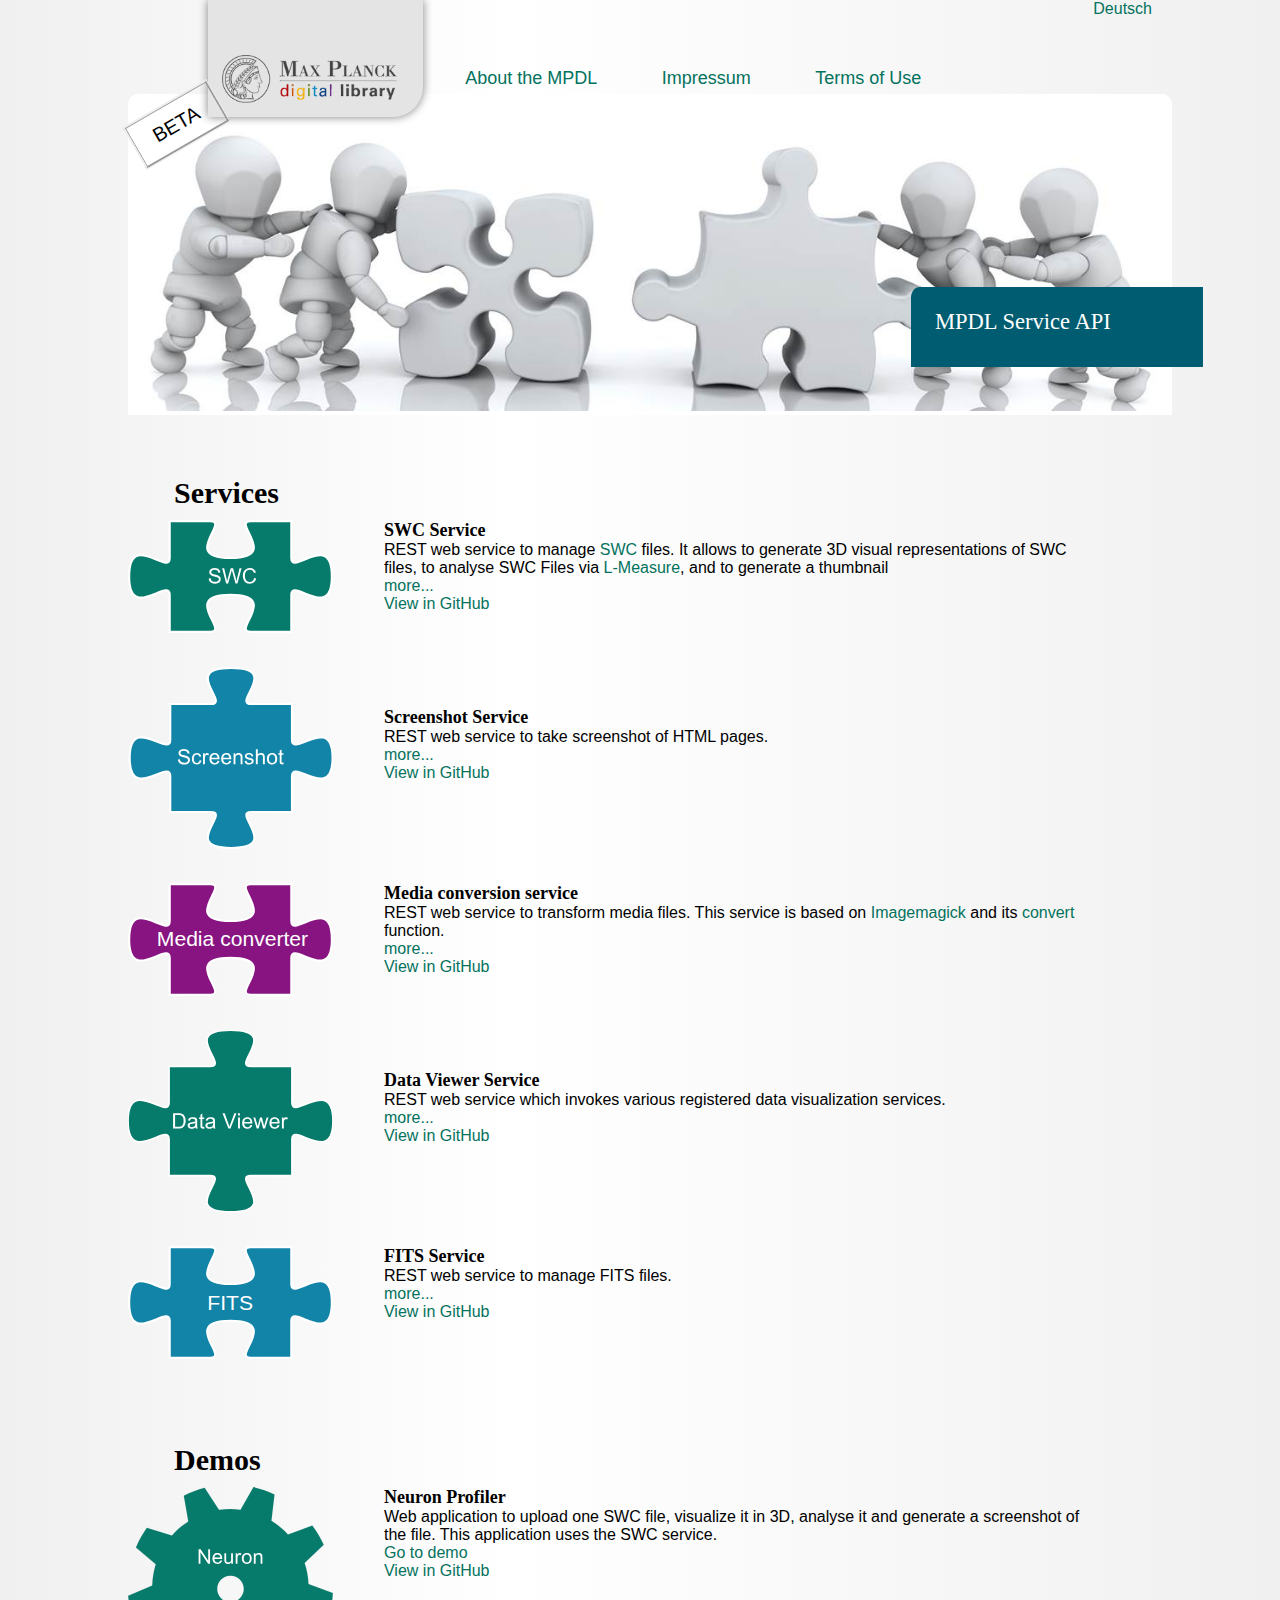
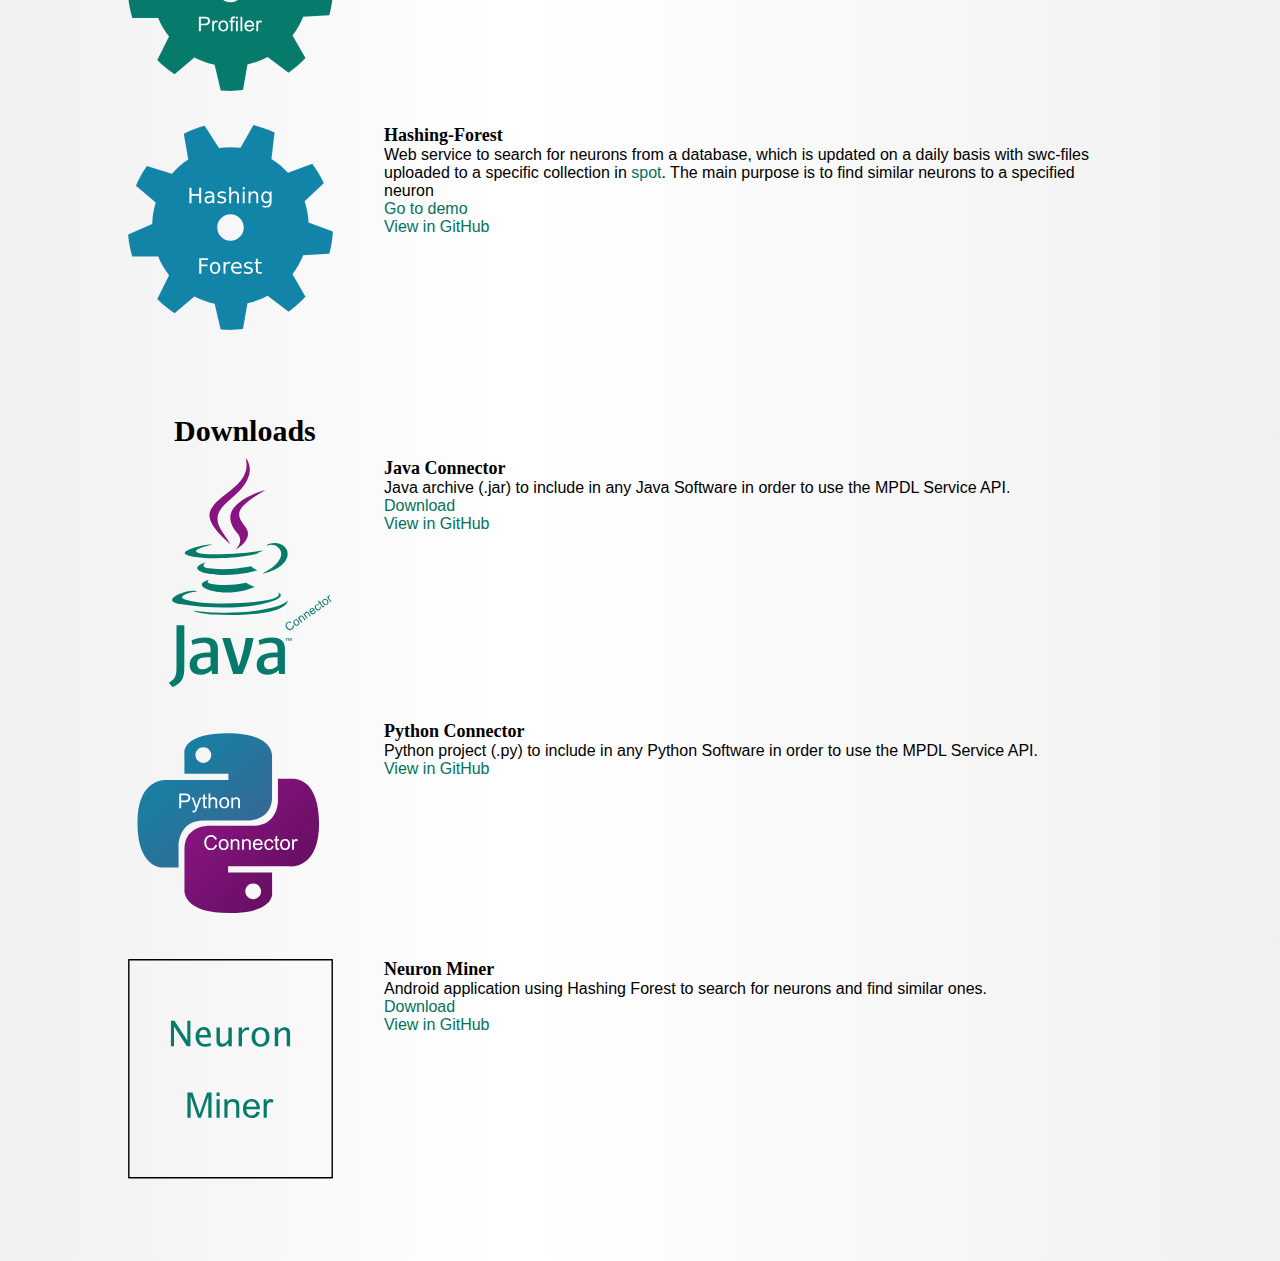
<file: index.html>
<!DOCTYPE html>
<html>
<head>
<meta charset="UTF-8">
<link rel="stylesheet" type="text/css" href="Service-api-webpage.css"/>
<title>MPDL Service Api</title>
</head>
<body>

<div class="page">
	<div class="header">
		<a class="navbar-logo" href="http://mpdl.mpg.de" target="_blank"></a>
		<div class="language"><a href="index_de.html">Deutsch</a></div>
		<div class="navigationbuffer"></div>
		<div class="navigation">
			<a href="http://mpdl.mpg.de" target="_blank">About the MPDL</a>
			<a href="http://colab.mpdl.mpg.de/mediawiki/MPDL_ServiceHub_Impressum" target="_blank">Impressum</a>
			<a href="http://colab.mpdl.mpg.de/mediawiki/MPDL_ServiceHub_TermsOfUse" target="_blank">Terms of Use</a>
		</div>		
		<div class="titleimg"><img src='puzzle-free-to-use-crop2.jpg'/>
			<div class="title2"><img src="MPDL title opt.svg"/></div>
		</div>
		<div class="betatag">beta</div>	
	</div>
	<div class="content">
		<div class="services">
			<h2>Services</h2>
			<div class="service clearfix">	
				<a class="service1 imglink " href="/swc/" target="_blank">
					<img src='jigsaw piece 1 wb.svg'/>
				</a>		
				<div class="servicedoc">
					<h4>SWC Service</h4>
					<p>REST web service to manage <a href="http://www.neuronland.org/NLMorphologyConverter/MorphologyFormats/SWC/Spec.html" target="_blank">SWC</a> files. It allows to generate 3D visual 
					representations of SWC files, to analyse SWC Files via <a href="http://cng.gmu.edu/Lm/"  target="_blank">L-Measure</a>, and to generate a thumbnail</p>
					<p><a href="/swc" target="_blank">more...</a></p>
					<p><a href="https://github.com/MPDL/swc-service" target="_blank">View in GitHub</a></p>
				</div>
			</div>
			<div class="service clearfix">
				<a class="service2 imglink " href="/screenshot/" target="_blank">	
					<img src="jigsaw piece 2 wb.svg"/>
				</a>				
				<div class="servicedoc servicedoc2">
					<h4>Screenshot Service</h4>
					<p>REST web service to take screenshot of HTML pages.</p>
					<p><a href="/screenshot" target="_blank">more...</a></p>
					<p><a href="https://github.com/MPDL/screenshot-service" target="_blank">View in GitHub</a></p>		
				</div>
			</div>
			<div class="service clearfix">
				<a class="service3 service1 imglink " href="/media-conversion/" target="_blank">
					<img src="jigsaw piece 3 wb.svg"/>
				</a>
				<div class="servicedoc">
					<h4>Media conversion service</h4>
					<p>REST web service to transform media files. This service is based on <a href="http://www.imagemagick.org/" target="_blank">Imagemagick</a>
					and its <a href="http://www.imagemagick.org/script/convert.php" target="_blank">convert</a> function.</p>
					<p><a href="/media-conversion" target="_blank">more...</a></p>
					<p><a href="https://github.com/MPDL/media-conversion-service" target="_blank">View in GitHub</a></p>
				</div>
			</div>
			<div class="service clearfix">	
				<a class="service4 service2 imglink " href="/data-viewer/" target="_blank">
					<img src='Data Viewer Icon.svg'/>
				</a>		
				<div class="servicedoc servicedoc2">
					<h4>Data Viewer Service</h4>
					<p>REST web service which invokes various registered data visualization services. </p>
					<p><a href="/data-viewer" target="_blank">more...</a></p>
					<p><a href="https://github.com/MPDL/data-viewer-service" target="_blank">View in GitHub</a></p>
				</div>
			</div>
			<div class="service clearfix">
				<a class="service5 service1 imglink " href="/fits/" target="_blank">
					<img src="FITS icon.svg"/>
				</a>
				<div class="servicedoc">
					<h4>FITS Service</h4>
					<p>REST web service to manage FITS files.</p>
					<p><a href="/fits" target="_blank">more...</a></p>
					<p><a href="https://github.com/MPDL/fits-service" target="_blank">View in GitHub</a></p>
				</div>
			</div>
		</div>
		
		<div id="demos" class="services">
			<h2>Demos</h2>
			<div class="service clearfix">
				<a class="demo_green imglink " href="/neuron-profiler/" target="_blank">
					<img src="Gear_green.svg"/> 
				</a>	
				<div class="servicedoc">
					<h4>Neuron Profiler</h4>
					<p>Web application to upload one SWC file, visualize it in 3D, analyse it and generate a screenshot of the file. This application uses the SWC service.</p>
					<p><a href="/neuron-profiler" target="_blank">Go to demo</a></p>
					<p><a href="https://github.com/MPDL/neuron-profiler" target="_blank">View in GitHub</a></p>
				</div>
			</div>
			
			<div class="service clearfix">
				<a class="demo_green imglink " href="/neuron-miner/rest-doc" target="_blank">
					<img src="Gear_HashingForest.svg"/> 
				</a>	
				<div class="servicedoc">
					<h4>Hashing-Forest</h4>
					<p>Web service to search for neurons from a database, which is updated on a daily basis with swc-files uploaded to a specific collection in <a href ="https://spot.mpdl.mpg.de/imeji/">spot</a>. The main purpose is to find similar neurons to a specified neuron</p>
					<p><a href="/neuron-miner/rest-doc" target="_blank">Go to demo</a></p>
					<p><a href="https://github.com/mesbahs/HashingForest" target="_blank">View in GitHub</a></p>
				</div>
			</div>
		</div>
		
		<div id="downloads" class="services">
			<h2>Downloads</h2>
			<div class="service clearfix">
				<a class="box_green imglink " href="https://github.com/MPDL/java-connector" target="_blank">
					<img src="java_box.svg"/>
				</a>	
				<div class="servicedoc">
					<h4>Java Connector</h4>
					<p>Java archive (.jar) to include in any Java Software in order to use the MPDL Service API.</p>
					<p><a href="http://rd.mpdl.mpg.de/nexus/content/groups/public/de/mpg/mpdl/service/connector/java-connector/0.1/java-connector-0.1.jar" target="_blank">Download</a></p>
					<p><a href="https://github.com/MPDL/java-connector" target="_blank">View in GitHub</a></p>
				</div>
			</div>
			<div class="service clearfix">
				<a class="python_box imglink " href="https://github.com/MPDL/python-connector" target="_blank">
					<img src="python_box.svg"/>
				</a>	
				<div class="servicedoc">
					<h4>Python Connector</h4>
					<p>Python project (.py) to include in any Python Software in order to use the MPDL Service API.</p>
					<p><a href="https://github.com/MPDL/python-connector" target="_blank">View in GitHub</a></p>
				</div>
			</div>
			<div class="service clearfix">
				<a class="python_box imglink " href="https://github.com/mesbahs/NeuronMinerApp" target="_blank">
					<img src="neuron miner.svg"/>
				</a>	
				<div class="servicedoc">
					<h4>Neuron Miner</h4>
					<p>Android application using Hashing Forest to search for neurons and find similar ones.</p>
					<p><a href="Neuron-miner.apk" target="_blank">Download</a></p>
					<p><a href="https://github.com/mesbahs/NeuronMinerApp" target="_blank">View in GitHub</a></p>
				</div>
			</div>
		</div>
	</div>
		
		
	<div class="footer">
		<!-- Piwik -->
		<script type="text/javascript">
		  var _paq = _paq || [];
		  _paq.push(['trackPageView']);
		  _paq.push(['enableLinkTracking']);
		  (function() {
		    var u=(("https:" == document.location.protocol) ? "https" : "http") + "://analytics.mpdl.mpg.de/";
		    _paq.push(['setTrackerUrl', u+'piwik.php']);
		    _paq.push(['setSiteId', 30]);
		    var d=document, g=d.createElement('script'), s=d.getElementsByTagName('script')[0]; g.type='text/javascript';
		    g.defer=true; g.async=true; g.src=u+'piwik.js'; s.parentNode.insertBefore(g,s);
		  })();
		</script>
		<noscript><p><img src="http://analytics.mpdl.mpg.de/piwik.php?idsite=30" style="border:0;" alt="" /></p></noscript>
		<!-- End Piwik Code -->
	</div>
</div>


</body>
</html>
</file>
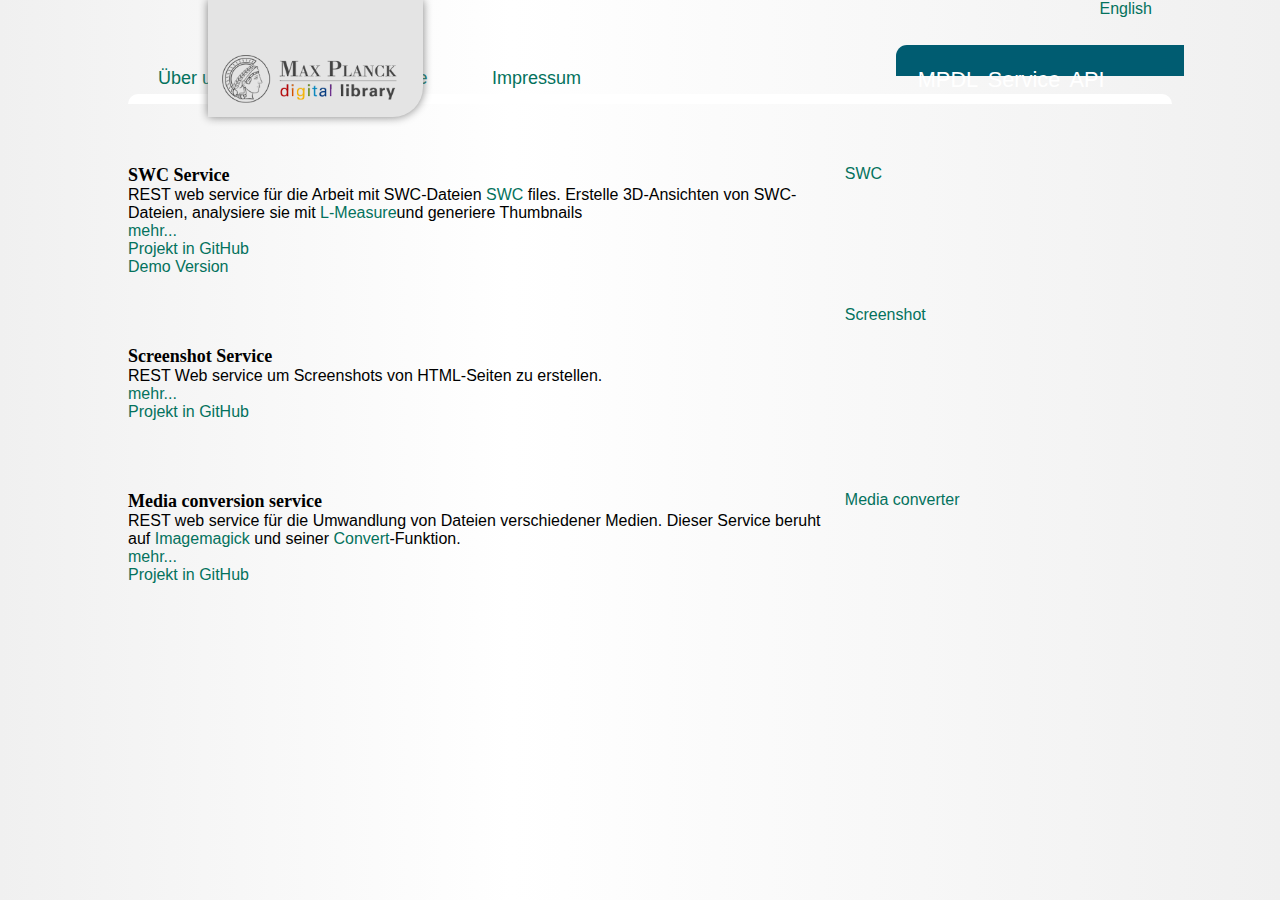
<file: home-de.html>
<!DOCTYPE html>
<html>
<head>
<meta charset="ISO-8859-1">
<link rel="stylesheet" type="text/css" href="Service-api-webpage.css"/>
<title>Service-Api</title>
</head>
<body>

<div class="page">
	<div class="header clearfix">
		<a class="navbar-logo" href="http://mpdl.mpg.de" target="_blank"></a>
		<div class="language"><a href="home-en.html">English</a></div>
		<div class="navigation">
			<a>�ber uns</a>
			<a href="http://mpdl.mpg.de" target="_blank">Mpdl Homepage</a>
			<a>Impressum</a>
		</div>
		<div class="title">MPDL Service API</div>
		<div class="titleimg"></div>	
	</div>
	<div class="content">
		<div class="services">
			<div class="service clearfix">	
				<a class="service1" href="http://vm15.mpdl.mpg.de:8080/swc/" target="_blank">
					<span>SWC</span></a>		
				<div class="servicedoc">
					<h4>SWC Service</h4>
					<p>REST web service f�r die Arbeit mit SWC-Dateien <a href="http://www.neuronland.org/NLMorphologyConverter/MorphologyFormats/SWC/Spec.html" target="_blank">SWC</a> files. Erstelle 3D-Ansichten von  
					 SWC-Dateien, analysiere sie mit <a href="http://cng.gmu.edu/Lm/"  target="_blank">L-Measure</a>und generiere Thumbnails</p>
					<p><a href="/swc" target="_blank">mehr...</a></p>
					<p><a href="https://github.com/MPDL/swc-service" target="_blank">Projekt in GitHub</a></p>
					<p><a href="/neuron-profiler" target="_blank">Demo Version</a></p>
				</div>
			</div>
			<div class="service clearfix">
				<a class="service2" href="http://vm15.mpdl.mpg.de:8080/html-screenshot/" target="_blank">	
					<span>Screenshot</span>
				</a>				
				<div class="servicedoc servicedoc2">
					<h4>Screenshot Service</h4>
					<p>REST Web service um Screenshots von HTML-Seiten zu erstellen.</p>
					<p><a href="/screenshot" target="_blank">mehr...</a></p>
					<p><a href="https://github.com/MPDL/screenshot-service" target="_blank">Projekt in GitHub</a></p>
				</div>
			</div>
			<div class="service clearfix">
				<a class="service3 service1" href="http://vm15.mpdl.mpg.de:8080/magick/" target="_blank">
					<span>Media converter</span>
				</a>
				<div class="servicedoc">
					<h4>Media conversion service</h4>
					<p>REST web service f�r die Umwandlung von Dateien verschiedener Medien. Dieser Service beruht auf <a href="http://www.imagemagick.org/" target="_blank">Imagemagick</a>
					und seiner <a href="http://www.imagemagick.org/script/convert.php" target="_blank">Convert</a>-Funktion.</p>
					<p><a href="/media-conversion" target="_blank">mehr...</a></p>
					<p><a href="https://github.com/MPDL/media-conversion-service" target="_blank">Projekt in GitHub</a></p>
				</div>
			</div>
		</div>
	</div>
	<div class="footer">
	</div>
</div>


</body>
</html>
</file>
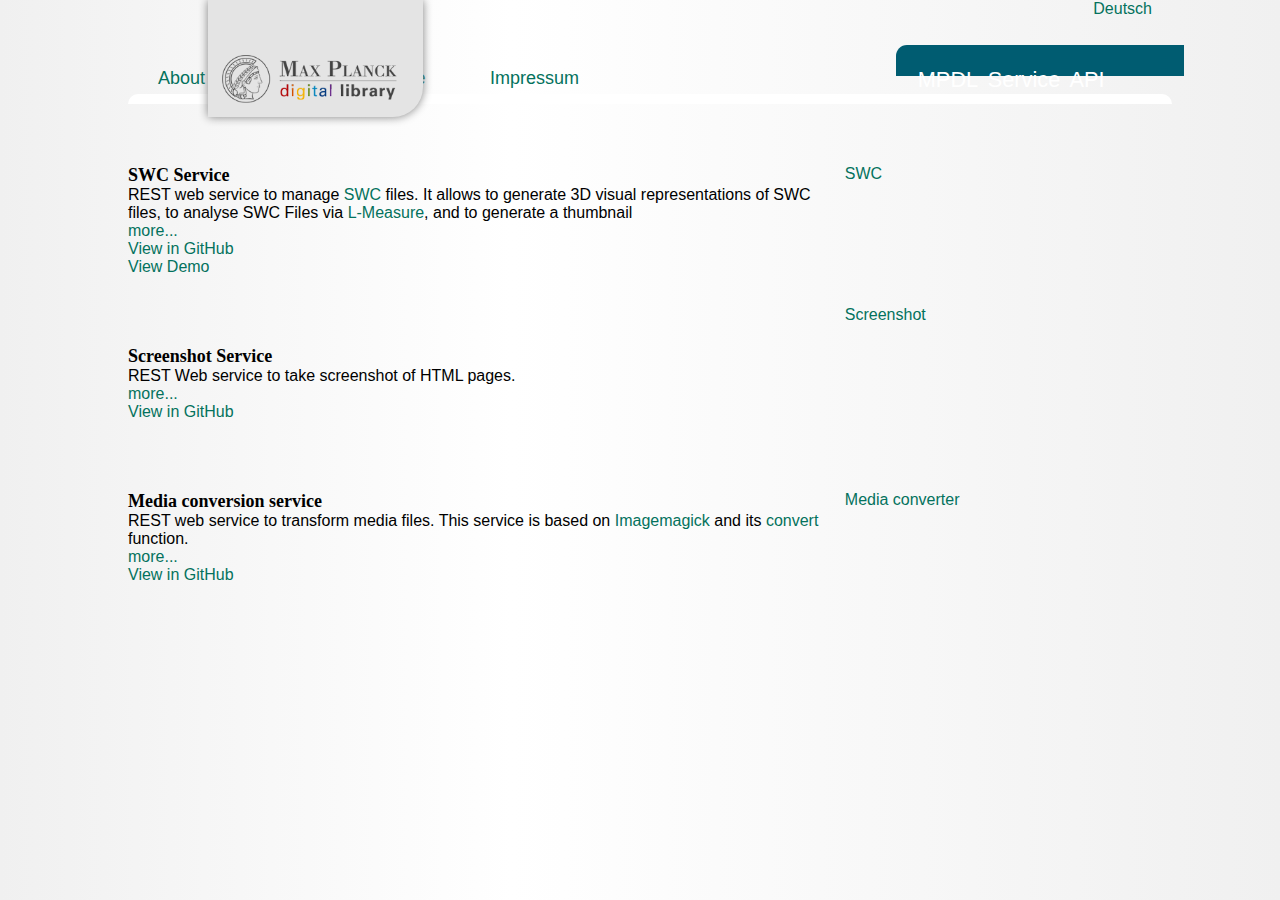
<file: home-en.html>
<!DOCTYPE html>
<html>
<head>
<meta charset="ISO-8859-1">
<link rel="stylesheet" type="text/css" href="Service-api-webpage.css"/>
<title>Service-Api</title>
</head>
<body>

<div class="page">
	<div class="header clearfix">
		<a class="navbar-logo" href="http://mpdl.mpg.de" target="_blank"></a>
		<div class="language"><a href="home-de.html" target="_blank">Deutsch</a></div>
		<div class="navigation">
			<a>About us</a>
			<a href="http://mpdl.mpg.de" target="_blank">Mpdl Homepage</a>
			<a>Impressum</a>
		</div>
		<div class="title">MPDL Service API</div>
		<div class="titleimg"></div>	
	</div>
	<div class="content">
		<div class="services">
			<div class="service clearfix">	
				<a class="service1" href="http://vm15.mpdl.mpg.de:8080/swc/" target="_blank">
					<span>SWC</span></a>		
				<div class="servicedoc">
					<h4>SWC Service</h4>
					<p>REST web service to manage <a href="http://www.neuronland.org/NLMorphologyConverter/MorphologyFormats/SWC/Spec.html" target="_blank">SWC</a> files. It allows to generate 3D visual 
					representations of SWC files, to analyse SWC Files via <a href="http://cng.gmu.edu/Lm/"  target="_blank">L-Measure</a>, and to generate a thumbnail</p>
					<p><a href="/swc" target="_blank">more...</a></p>
					<p><a href="https://github.com/MPDL/swc-service" target="_blank">View in GitHub</a></p>
					<p><a href="/neuron-profiler" target="_blank">View Demo</a></p>
				</div>
			</div>
			<div class="service clearfix">
				<a class="service2" href="http://vm15.mpdl.mpg.de:8080/html-screenshot/" target="_blank">	
					<span>Screenshot</span>
				</a>				
				<div class="servicedoc servicedoc2">
					<h4>Screenshot Service</h4>
					<p>REST Web service to take screenshot of HTML pages.</p>
					<p><a href="/screenshot" target="_blank">more...</a></p>
					<p><a href="https://github.com/MPDL/screenshot-service" target="_blank">View in GitHub</a></p>
				</div>
			</div>
			<div class="service clearfix">
				<a class="service3 service1" href="http://vm15.mpdl.mpg.de:8080/magick/" target="_blank">
					<span>Media converter</span>
				</a>
				<div class="servicedoc">
					<h4>Media conversion service</h4>
					<p>REST web service to transform media files. This service is based on <a href="http://www.imagemagick.org/" target="_blank">Imagemagick</a>
					and its <a href="http://www.imagemagick.org/script/convert.php" target="_blank">convert</a> function.</p>
					<p><a href="/media-conversion" target="_blank">more...</a></p>
					<p><a href="https://github.com/MPDL/media-conversion-service" target="_blank">View in GitHub</a></p>
				</div>
			</div>
		</div>
	</div>
	<div class="footer">
	</div>
</div>


</body>
</html>
</file>
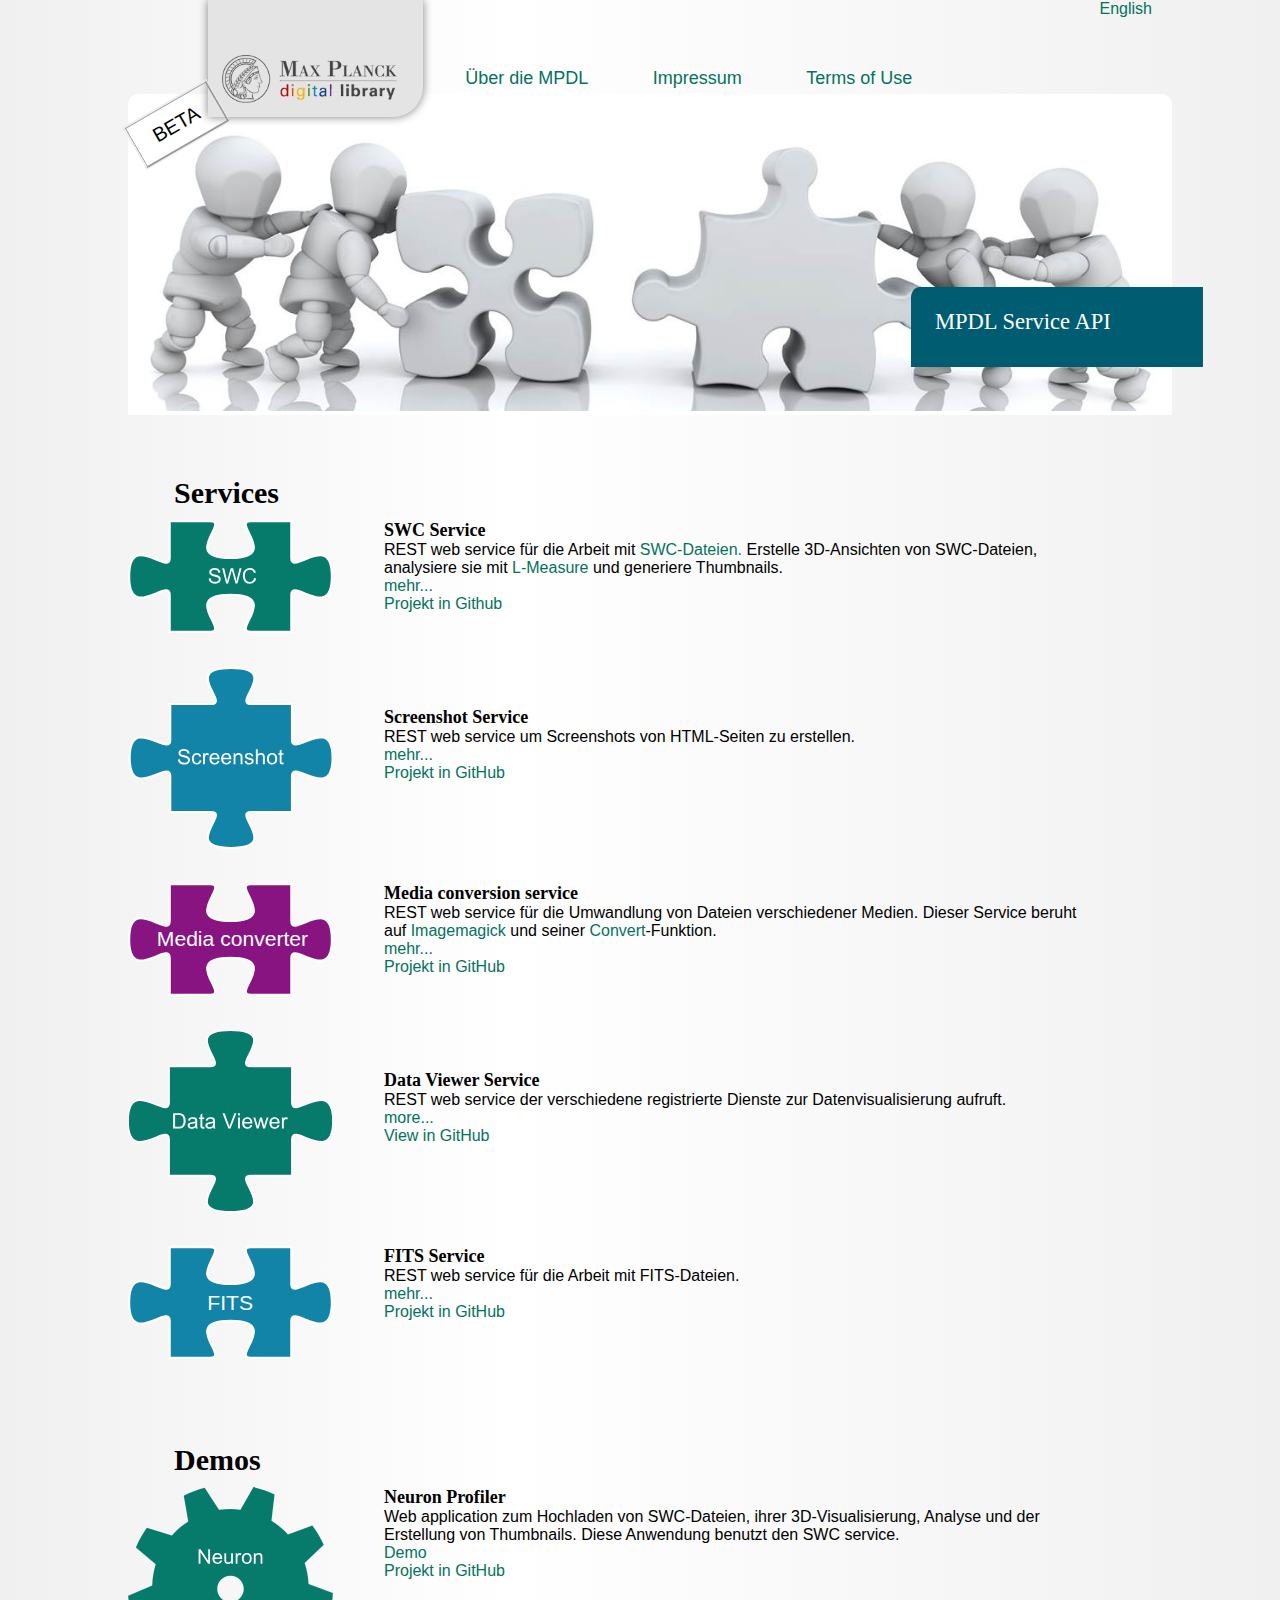
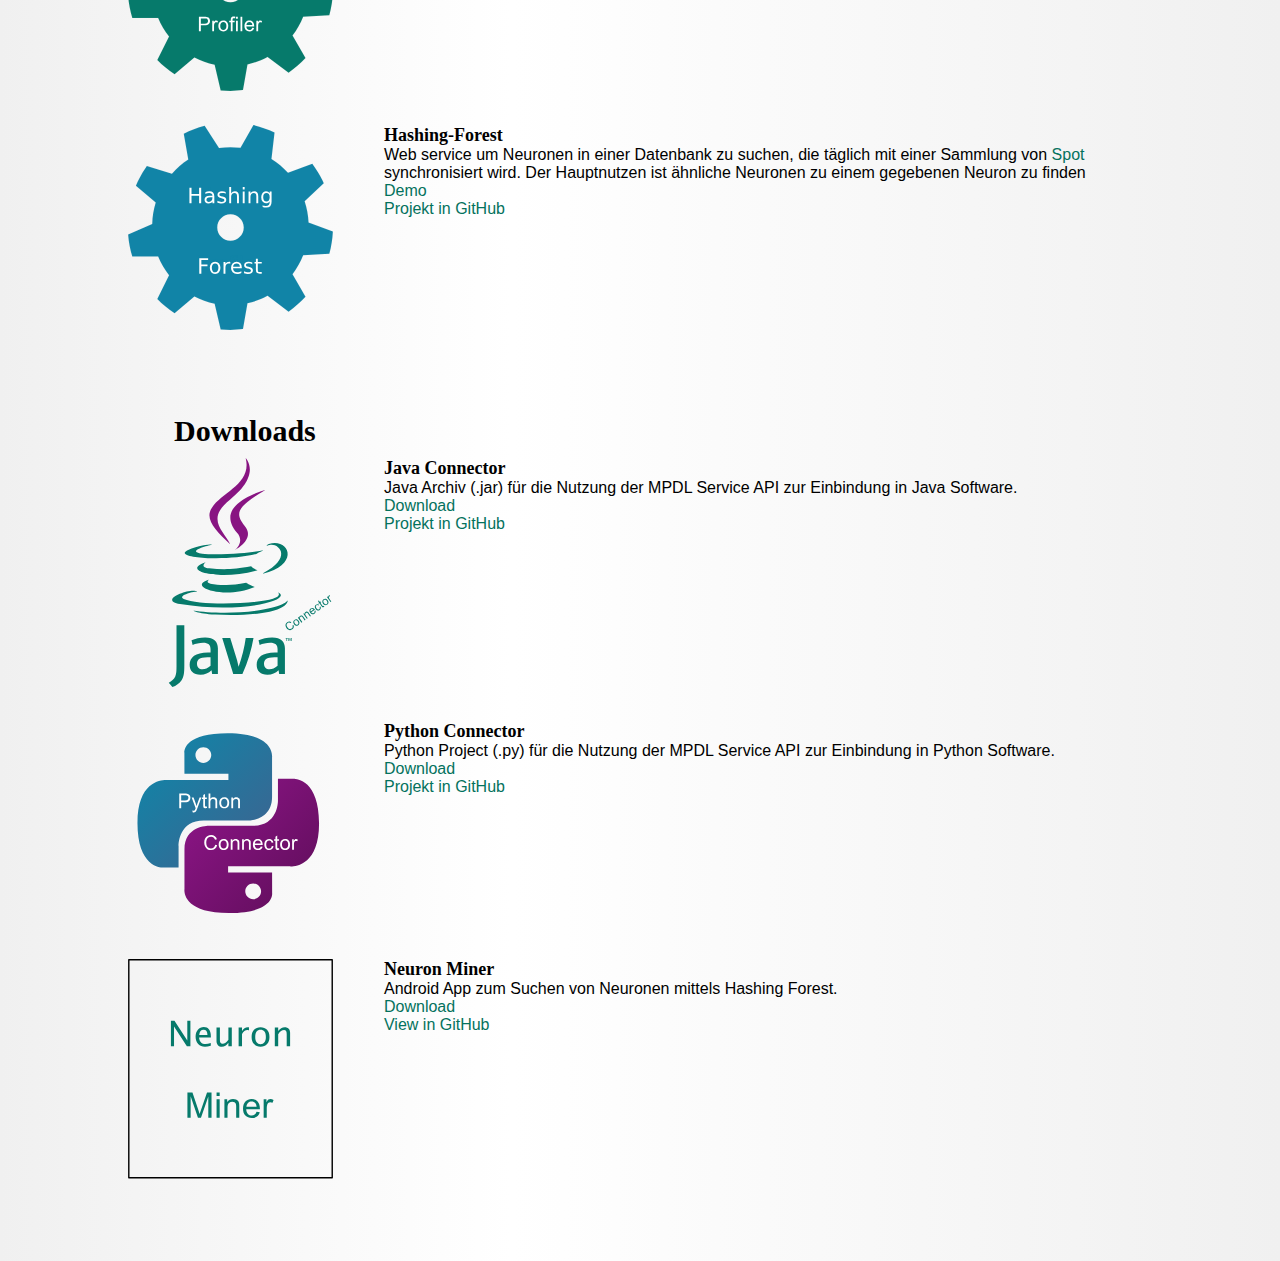
<file: index_de.html>
<!DOCTYPE html>
<html>
<head>
<meta charset="UTF-8">
<link rel="stylesheet" type="text/css" href="Service-api-webpage.css"/>
<title>MPDL Service Api</title>
</head>
<body>

<div class="page">
	<div class="header">
		<a class="navbar-logo" href="http://mpdl.mpg.de" target="_blank"></a>
		<div class="language"><a href="index.html">English</a></div>
		<div class="navigationbuffer"></div>
		<div class="navigation">
			<a href="http://mpdl.mpg.de" target="_blank">Über die MPDL</a>
			<a href="http://colab.mpdl.mpg.de/mediawiki/MPDL_ServiceHub_Impressum" target="_blank">Impressum</a>
			<a href="http://colab.mpdl.mpg.de/mediawiki/MPDL_ServiceHub_TermsOfUse" target="_blank">Terms of Use</a>		
		</div>
		<div class="titleimg"><img src='puzzle-free-to-use-crop2.jpg'/>
			<div class="title2"><img src="MPDL title opt.svg"/></div>
		</div>
		<div class="betatag">beta</div>	
	</div>
	<div class="content">
		<div class="services">
			<h2>Services</h2>
			<div class="service clearfix">	
				<a class="service1 imglink " href="/swc/" target="_blank">
					<img src='jigsaw piece 1 wb.svg'/>
				</a>		
				<div class="servicedoc">
					<h4>SWC Service</h4>
					<p>REST web service für die Arbeit mit <a href="http://www.neuronland.org/NLMorphologyConverter/MorphologyFormats/SWC/Spec.html" target="_blank">SWC-Dateien.</a> Erstelle 3D-Ansichten von 
					SWC-Dateien, analysiere sie mit <a href="http://cng.gmu.edu/Lm/"  target="_blank">L-Measure</a> und generiere Thumbnails.</p>
					<p><a href="/swc" target="_blank">mehr...</a></p>
					<p><a href="https://github.com/MPDL/swc-service" target="_blank">Projekt in Github</a></p>
				</div>
			</div>
			<div class="service clearfix">
				<a class="service2 imglink " href="/screenshot/" target="_blank">	
					<img src="jigsaw piece 2 wb.svg"/>
				</a>				
				<div class="servicedoc servicedoc2">
					<h4>Screenshot Service</h4>
					<p>REST web service um Screenshots von HTML-Seiten zu erstellen.</p>
					<p><a href="/screenshot" target="_blank">mehr...</a></p>
					<p><a href="https://github.com/MPDL/screenshot-service" target="_blank">Projekt in GitHub</a></p>		
				</div>
			</div>
			<div class="service clearfix">
				<a class="service3 service1 imglink " href="/media-conversion/" target="_blank">
					<img src="jigsaw piece 3 wb.svg"/>
				</a>
				<div class="servicedoc">
					<h4>Media conversion service</h4>
					<p>REST web service für die Umwandlung von Dateien verschiedener Medien. Dieser Service beruht auf <a href="http://www.imagemagick.org/" target="_blank">Imagemagick</a> 
					und seiner <a href="http://www.imagemagick.org/script/convert.php" target="_blank">Convert</a>-Funktion.</p>
					<p><a href="/media-conversion" target="_blank">mehr...</a></p>
					<p><a href="https://github.com/MPDL/media-conversion-service" target="_blank">Projekt in GitHub</a></p>
				</div>
			</div>
			<div class="service clearfix">	
				<a class="service4 service2 imglink " href="/data-viewer/" target="_blank">
					<img src='Data Viewer Icon.svg'/>
				</a>		
				<div class="servicedoc servicedoc2">
					<h4>Data Viewer Service</h4>
					<p>REST web service der verschiedene registrierte Dienste zur Datenvisualisierung aufruft. </p>
					<p><a href="/data-viewer" target="_blank">more...</a></p>
					<p><a href="https://github.com/MPDL/data-viewer-service" target="_blank">View in GitHub</a></p>
				</div>
			</div>
			<div class="service clearfix">
				<a class="service5 service1 imglink " href="/fits/" target="_blank">
					<img src="FITS icon.svg"/>
				</a>
				<div class="servicedoc">
					<h4>FITS Service</h4>
					<p>REST web service für die Arbeit mit FITS-Dateien.</p>
					<p><a href="/fits" target="_blank">mehr...</a></p>
					<p><a href="https://github.com/MPDL/fits-service" target="_blank">Projekt in GitHub</a></p>
				</div>
			</div>
		</div>
		
		<div id="demos" class="services">
			<h2>Demos</h2>
			<div class="service clearfix">
				<a class="demo_green imglink " href="/neuron-profiler/" target="_blank">
					<img src="Gear_green.svg"/> 
				</a>	
				<div class="servicedoc">
					<h4>Neuron Profiler</h4>
					<p>Web application zum Hochladen von SWC-Dateien, ihrer 3D-Visualisierung, Analyse und der Erstellung von Thumbnails. Diese Anwendung benutzt den SWC service.</p>
					<p><a href="/neuron-profiler" target="_blank">Demo</a></p>
					<p><a href="https://github.com/MPDL/neuron-profiler" target="_blank">Projekt in GitHub</a></p>
				</div>
			</div>
			
			<div class="service clearfix">
				<a class="demo_green imglink " href="/neuron-miner/rest-doc" target="_blank">
					<img src="Gear_HashingForest.svg"/> 
				</a>	
				<div class="servicedoc">
					<h4>Hashing-Forest</h4>
					<p>Web service um Neuronen in einer Datenbank zu suchen, die täglich mit einer Sammlung von <a href ="https://spot.mpdl.mpg.de/imeji/" target="_blank">Spot</a> synchronisiert wird. Der Hauptnutzen ist ähnliche Neuronen zu einem gegebenen Neuron zu finden</p>
					<p><a href="/neuron-miner/rest-doc" target="_blank">Demo</a></p>
					<p><a href="https://github.com/mesbahs/HashingForest" target="_blank">Projekt in GitHub</a></p>
				</div>
			</div>
		</div>
		
		<div id="downloads" class="services">
			<h2>Downloads</h2>
			<div class="service clearfix">
				<a class="box_green imglink " href="https://github.com/MPDL/java-connector" target="_blank">
					<img src="java_box.svg"/>
				</a>	
				<div class="servicedoc">
					<h4>Java Connector</h4>
					<p>Java Archiv (.jar) für die Nutzung der MPDL Service API zur Einbindung in Java Software.</p>
					<p><a href="http://rd.mpdl.mpg.de/nexus/content/groups/public/de/mpg/mpdl/service/connector/java-connector/0.1/java-connector-0.1.jar" target="_blank">Download</a></p>
					<p><a href="https://github.com/MPDL/java-connector" target="_blank">Projekt in GitHub</a></p>
				</div>
			</div>
		</div>
		<div class="service clearfix">
			<a class="python_box imglink " href="https://github.com/MPDL/python-connector" target="_blank">
				<img src="python_box.svg"/>
			</a>	
			<div class="servicedoc">
				<h4>Python Connector</h4>
				<p>Python Project (.py) für die Nutzung der MPDL Service API zur Einbindung in Python Software.</p>
				<p><a  target="_blank">Download</a></p>
				<p><a href="https://github.com/MPDL/python-connector" target="_blank">Projekt in GitHub</a></p>
			</div>
		</div>
		<div class="service clearfix">
				<a class="python_box imglink " href="https://github.com/mesbahs/NeuronMinerApp" target="_blank">
					<img src="neuron miner.svg"/>
				</a>	
				<div class="servicedoc">
					<h4>Neuron Miner</h4>
					<p>Android App zum Suchen von Neuronen mittels Hashing Forest.</p>
					<p><a href="Neuron-miner.apk" target="_blank">Download</a></p>
					<p><a href="https://github.com/mesbahs/NeuronMinerApp" target="_blank">View in GitHub</a></p>
				</div>
			</div>
	</div>
		
	<div class="footer">
                <!-- Piwik -->
                <script type="text/javascript">
                  var _paq = _paq || [];
                  _paq.push(['trackPageView']);
                  _paq.push(['enableLinkTracking']);
                  (function() {
                    var u=(("https:" == document.location.protocol) ? "https" : "http") + "://analytics.mpdl.mpg.de/";
                    _paq.push(['setTrackerUrl', u+'piwik.php']);
                    _paq.push(['setSiteId', 30]);
                    var d=document, g=d.createElement('script'), s=d.getElementsByTagName('script')[0]; g.type='text/javascript';
                    g.defer=true; g.async=true; g.src=u+'piwik.js'; s.parentNode.insertBefore(g,s);
                  })();
                </script>
                <noscript><p><img src="http://analytics.mpdl.mpg.de/piwik.php?idsite=30" style="border:0;" alt="" /></p></noscript>
                <!-- End Piwik Code -->
        </div>

		
</div>


</body>
</html>
</file>
<file: Service-api-webpage.css>
@CHARSET "ISO-8859-1";

* {
	margin: 0px;
}
body {
	background-color: #FFF;
	background-image: linear-gradient(to right, #F0F0F0, #FFF 40%, #F0F0F0);
	font-family: Arial, sans-serif;
	font-size: 1em;
}
.page {
	max-width: 1400px;
	width: 80%;
	margin: 0 auto;	
}
.header {
	position: relative;
	margin-bottom: 5%;
}
.clearfix:after {
	content:".";
	display: block;
	clear: both;
	height: 0px;
	visibility: hidden;
	padding: 0px;
}
.betatag {
	position:absolute; 
	top: 5em; 
	z-index: 130; 
	font-size:20px; 
	border-right-style: groove; 
	border-bottom-style: groove; 
	border-left-style: ridge; 
	border-top-style: ridge; 
	padding: 0.5em 1em; 
	transform: rotate(-30deg);
	text-transform: uppercase;
}
@media (max-width: 1030px) {
	.betatag 
	{
		top: 7em;
		color: white;	
		background-color: #005C71;
		transform: rotate(0deg);
	}
}
.navbar-logo {
    width: 215px;
    height: 117px;
    background-color: #E4E4E4;
    border-bottom-right-radius: 30px;
    box-shadow: 0px 0px 10px #808080;
    position: absolute;
    top: 0px;
    margin-left: 80px;
    margin-top: 0px;
    z-index: 100;
    background-image: url('Mpdl-logo2.png');
    background-size: 175px 48px;
    background-repeat: no-repeat;
    background-position: 14px 55px;
}
@media (max-width: 1030px) {
	.navbar-logo 
	{
		height: 50px;
		width: 70%;
		min-width: 200px;
		background-size: auto 50px;
		background-position: 0px 0px;
		margin-left: 0px;	
	}
}
.language {
	float: right;
}
.navigationbuffer {
	width: 30%;
	min-width: 292px;
	clear: both;
	float: left;
	height: 1px;
}
@media (max-width: 1030px) {
	.navigationbuffer  
	{
		display: none;	
	}
}
.navigation {
	clear: right;
	position: relative;
	margin-bottom: 55px;
	top: 50px;	
}
.navigation a, .navigation a:visited {
	font-family: Arial, sans-serif;
	margin: 0 30px;
	font-size: 18px;
}

.title {
	font-family: Verdana, sans-serif;
	font-size: 170%;
	font-size: 1.7vw;
	word-spacing: 0.2em;
	float: right;
	width: 26%;
	min-width: 9.2em;
	height: 14%;
	color: white;
	background-color: #005C71;
	border-top-left-radius: 0.5em;
	padding-top: 1em;
	padding-left: 1em;
	position: absolute;
	top: 70%;
	left: 75%;

}
.title2 {
	float: right;
	width:28%;
	min-width: 100px;
	position: absolute;
	top: 60%;
	left: 75%;
}
@media (max-width: 600px) {
	.title {
		position: static;
		font-size: 0.7em;
	}
}
.titleimg{
	width: 100%;
	clear: right;
	margin-bottom: -40px;
	border-radius: 10px 10px 0px 0px;
	padding: 10px 10px 0px;
	background-color: white;
	position: relative;
	
}
.services {
	float: left;
	clear: both;
	margin-top: 50px;
	width: 100%;               
}
.service {
	margin-bottom: 30px;
}

.imglink {
	width: 20%;
    min-width: 100px;
    float: left;
    clear: left;
	position: relative;
	margin-right: 5%;
}

p {
	font-size: 1em;
	font-family: Verdana, sans-serif;
}
@media (max-width: 1100px) {
	p {
		font-size: 0.8em;
	}
}

.servicedoc {
	float: left;
	max-width: 1160px;
	width: 70%;
}

.servicedoc2 {
	margin-top: 40px;
	margin-bottom: 40px;
}

h4 {
	font-family: Georgia, serif;
	font-size: 18px;
}

h2 {
	font-family: "Times New Roman";
	padding-left: 4.5%;
	padding-bottom: 10px;
	font-size: 30px;
}
a, a:visited {
	color: #04725D;
	text-decoration: none;
	white-space: nowrap;
}
a:hover {
	color: black;
}
img {
	width: 100%;
	height: auto;
	border-width: 0px;
}
@media (max-width: 516px) {
	.servicedoc {
		width: 100%;
	}
	.servicedoc2 {
		margin-top: 0px;
		margin-bottom: 0px;
	}
}
</file>
